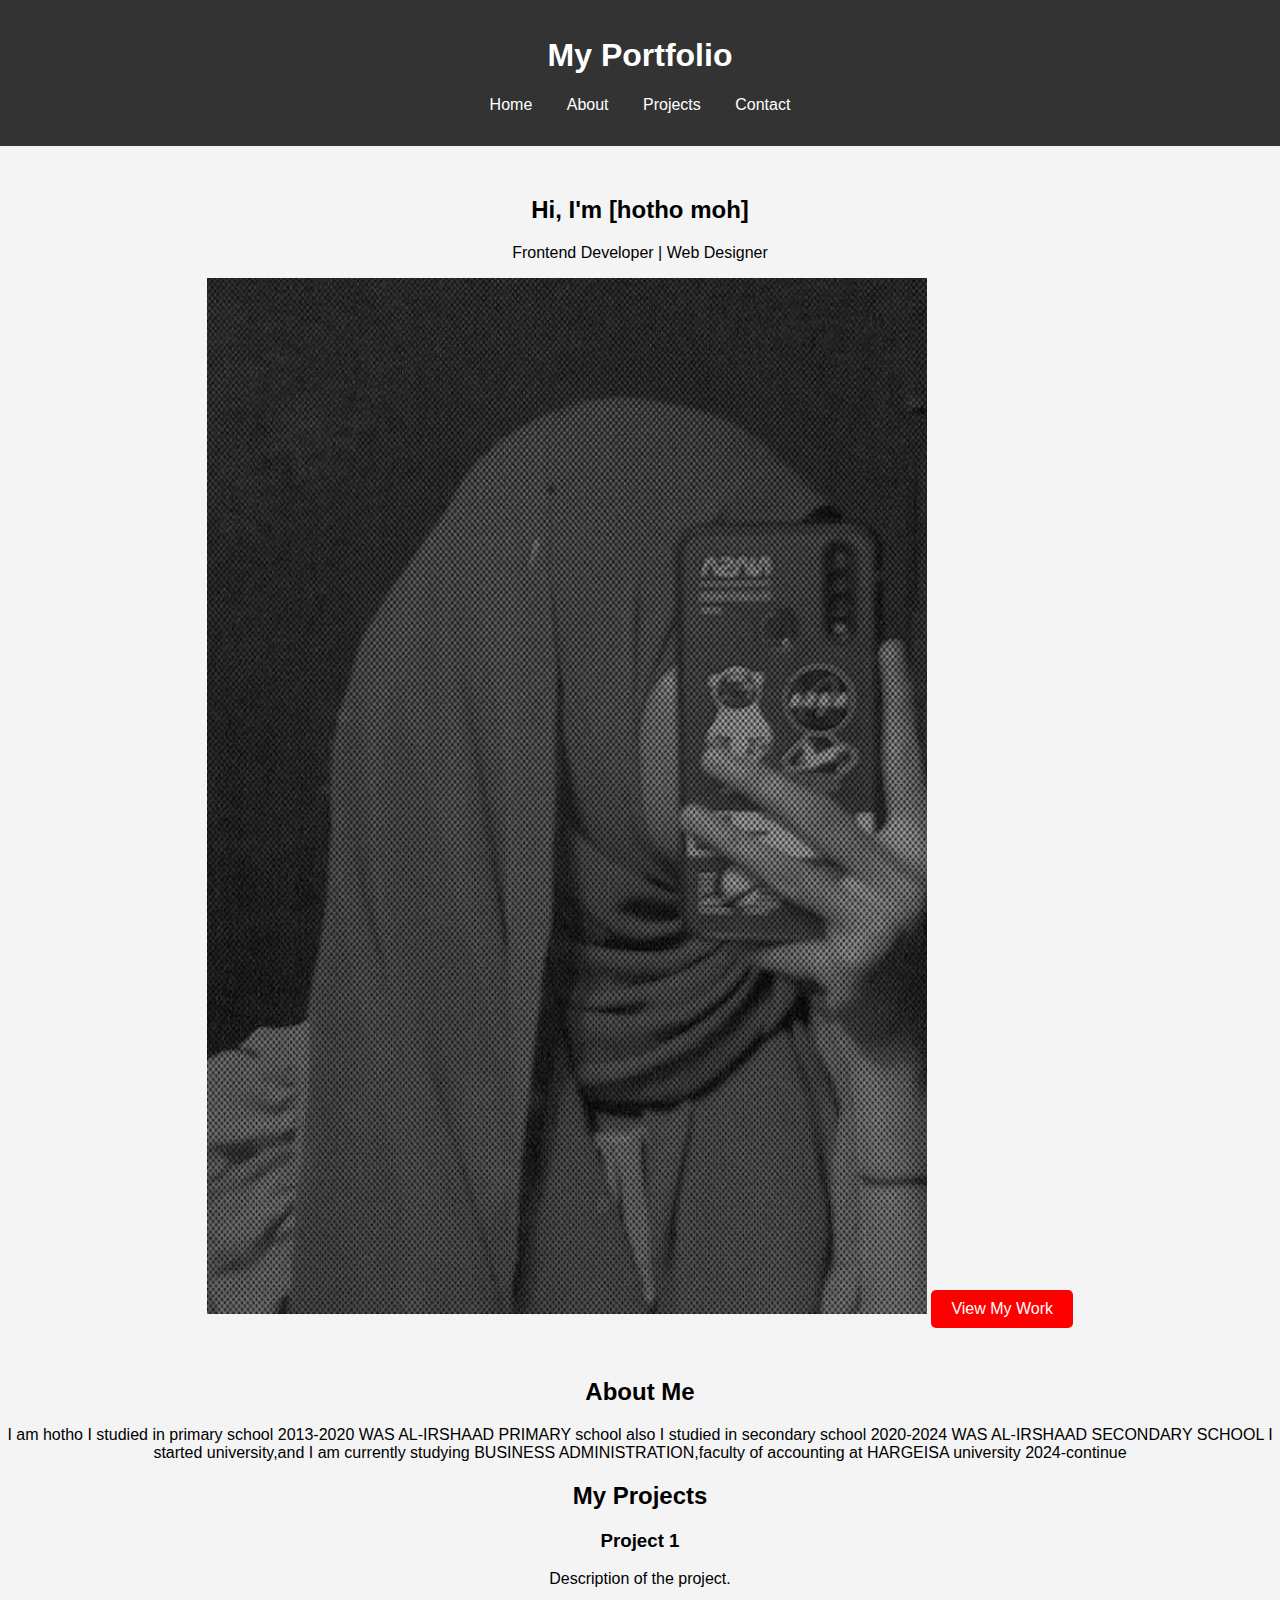
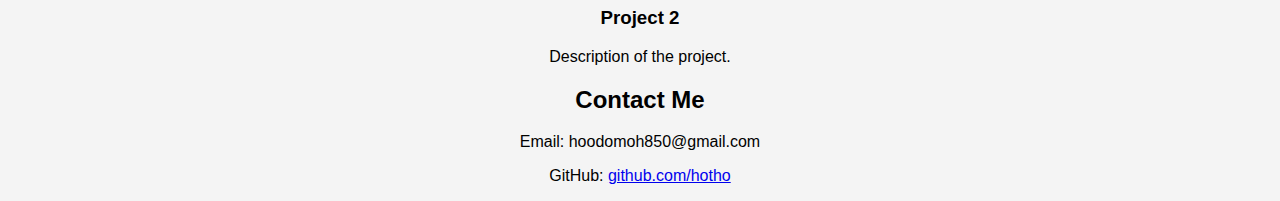
<file: index.html>
<!DOCTYPE html>
<html lang="en">
<head>
    <meta charset="UTF-8">
    <meta name="viewport" content="width=device-width, initial-scale=1.0">
    <title>My Portfolio</title>
    <link rel="stylesheet" href="styles.css">
</head>
<body>

    <!-- Header & Navigation -->
    <header>
        <h1>My Portfolio</h1>
        <nav>
            <ul>
                <li><a href="#home">Home</a></li>
                <li><a href="#about">About</a></li>
                <li><a href="#projects">Projects</a></li>
                <li><a href="#contact">Contact</a></li>
            </ul>
        </nav>
    </header>

    <!-- Hero Section -->
    <section id="home" class="hero">
        <h2>Hi, I'm [hotho moh]</h2>
        <p>Frontend Developer | Web Designer</p>
        <img src="image profile.jpeg" alt="My Profile Picture">
        <a href="#projects" class="btn">View My Work</a>
    </section>

    <!-- About Section -->
    <section id="about">
        <h2>About Me</h2>
        <p>I am hotho
            I studied in primary school 2013-2020 WAS AL-IRSHAAD PRIMARY school
            also I studied in secondary school 2020-2024 WAS AL-IRSHAAD SECONDARY SCHOOL
             I started university,and I am currently studying BUSINESS ADMINISTRATION,faculty of accounting
              at HARGEISA university 2024-continue
        </p>
    </section>

    <!-- Projects Section -->
    <section id="projects">
        <h2>My Projects</h2>
        <div class="project">
            <h3>Project 1</h3>
            <p>Description of the project.</p>
        </div>
        <div class="project">
            <h3>Project 2</h3>
            <p>Description of the project.</p>
        </div>
    </section>

    <!-- Contact Section -->
    <section id="contact">
        <h2>Contact Me</h2>
        <p>Email: hoodomoh850@gmail.com</p>
        <p>GitHub: <a href="#">github.com/hotho</a></p>
    </section>
</body>
</html>
</file>
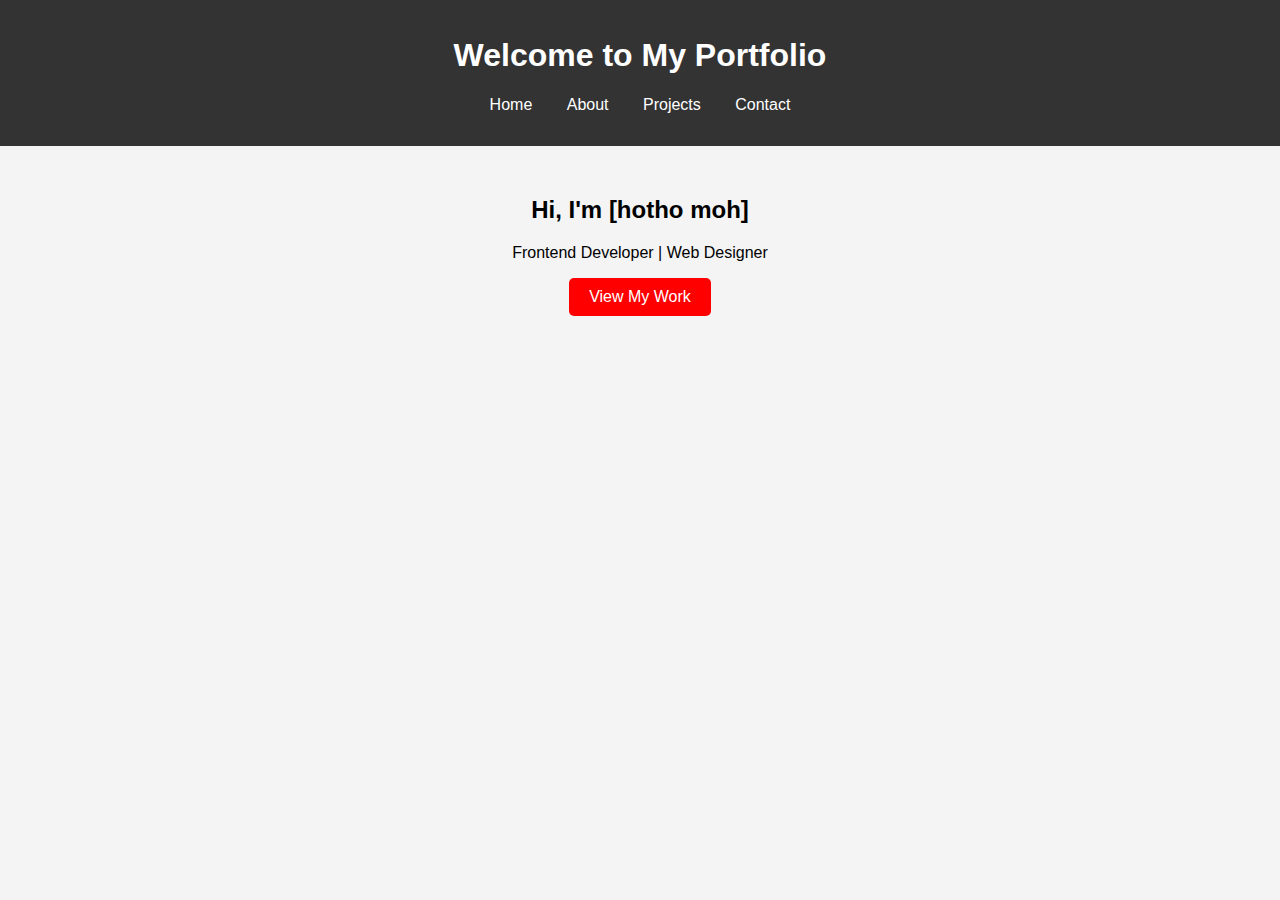
<file: portfolio.html>
<!DOCTYPE html>
<html lang="en">
<head>
    <meta charset="UTF-8">
    <meta name="viewport" content="width=device-width, initial-scale=1.0">
    <title>My Portfolio</title>
    <link rel="stylesheet" href="styles.css">
</head>
<body>
    <header>
        <h1>Welcome to My Portfolio</h1>
        <nav>
            <ul>
                <li><a href="index.html">Home</a></li>
                <li><a href="about.html">About</a></li>
                <li><a href="projects.html">Projects</a></li>
                <li><a href="contact.html">Contact</a></li>
            </ul>
        </nav>
    </header>

    <section class="hero">
        <h2>Hi, I'm [hotho moh]</h2>
        <p>Frontend Developer | Web Designer</p>
        <a href="projects.html" class="btn">View My Work</a>
    </section>
</body>
</html>
</file>
<file: styles.css>
body {
    font-family: Arial, sans-serif;
    margin: 0;
    padding: 0;
    background: #f4f4f4;
    text-align: center;
}

header {
    background: #333;
    color: white;
    padding: 1rem;
}

nav ul {
    list-style: none;
    padding: 0;
}

nav ul li {
    display: inline;
    margin: 0 15px;
}

nav ul li a {
    color: white;
    text-decoration: none;
}

.hero {
    margin: 50px 0;
}

.btn {
    display: inline-block;
    padding: 10px 20px;
    background: red;
    color: white;
    text-decoration: none;
    border-radius: 5px;
}

footer {
    background: #333;
    color: white;
    padding: 10px;
    position: fixed;
    bottom: 0;
    width: 100%;
}
</file>
